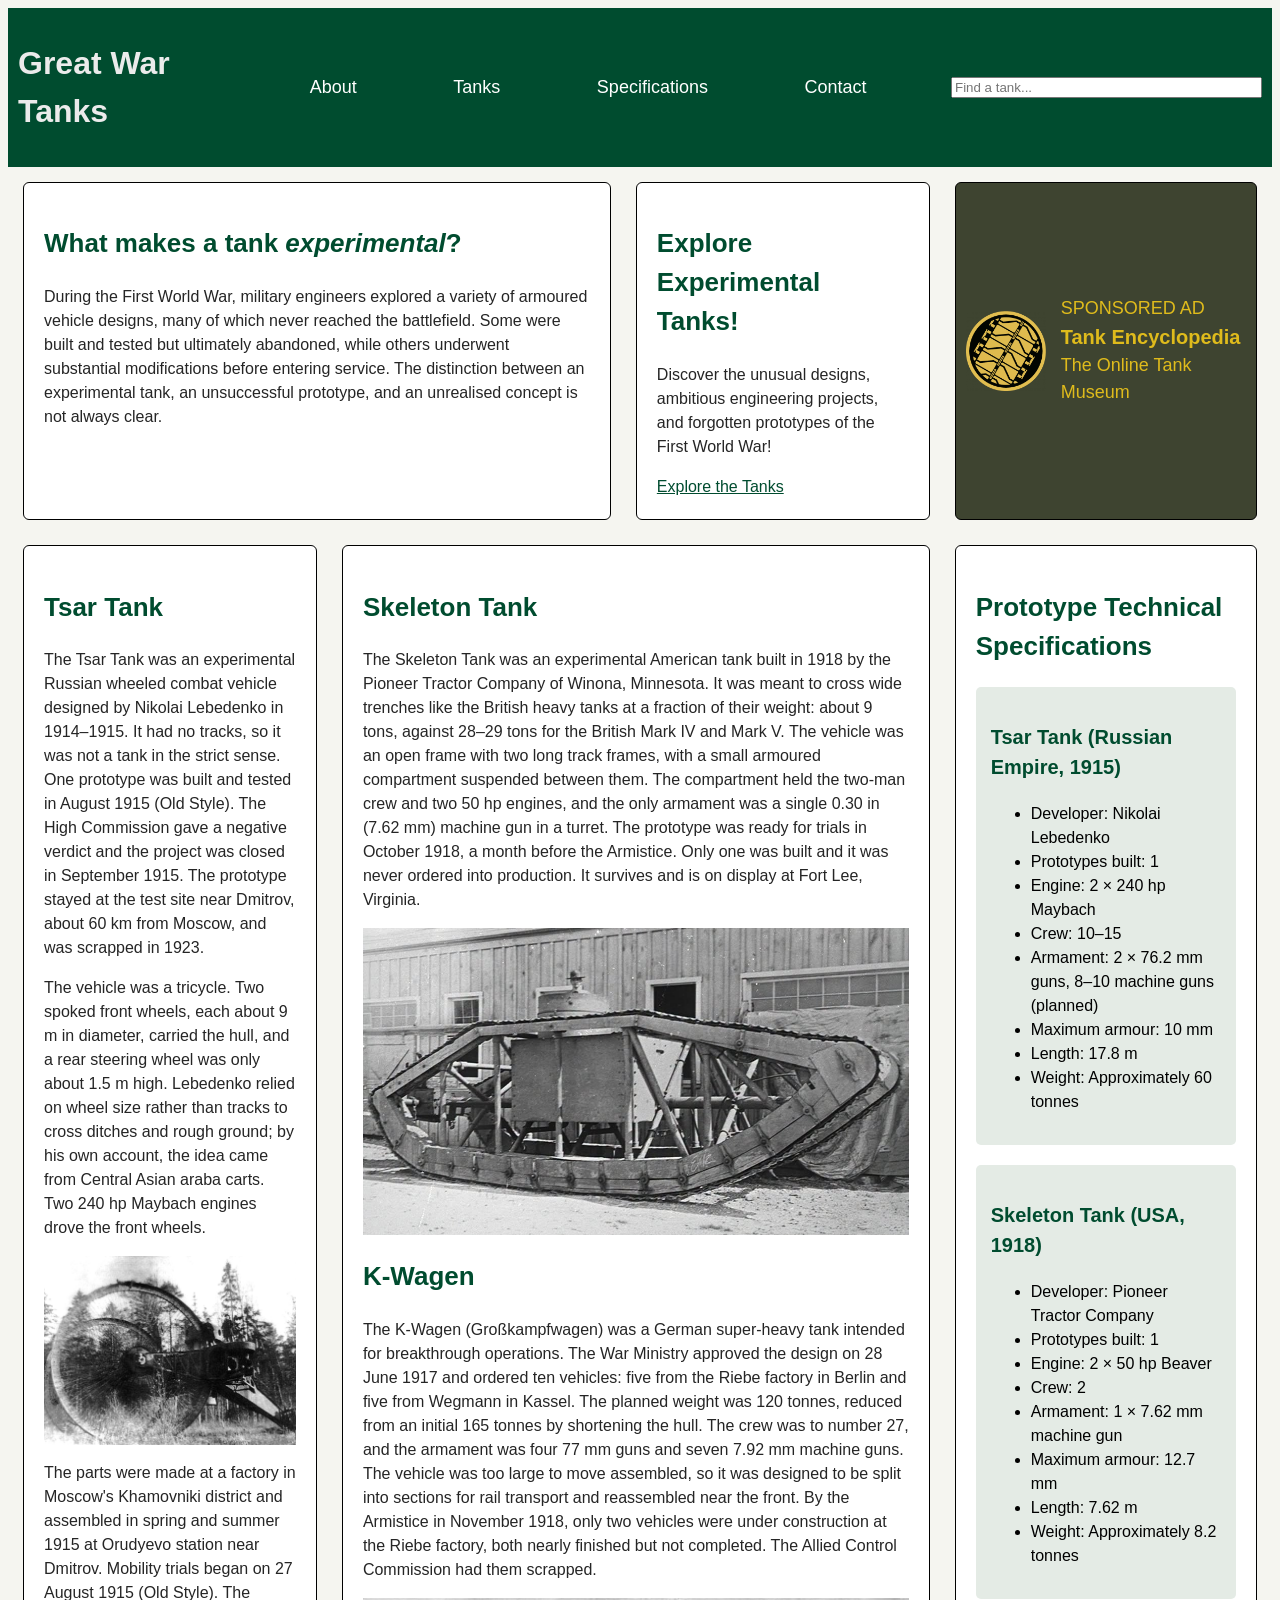
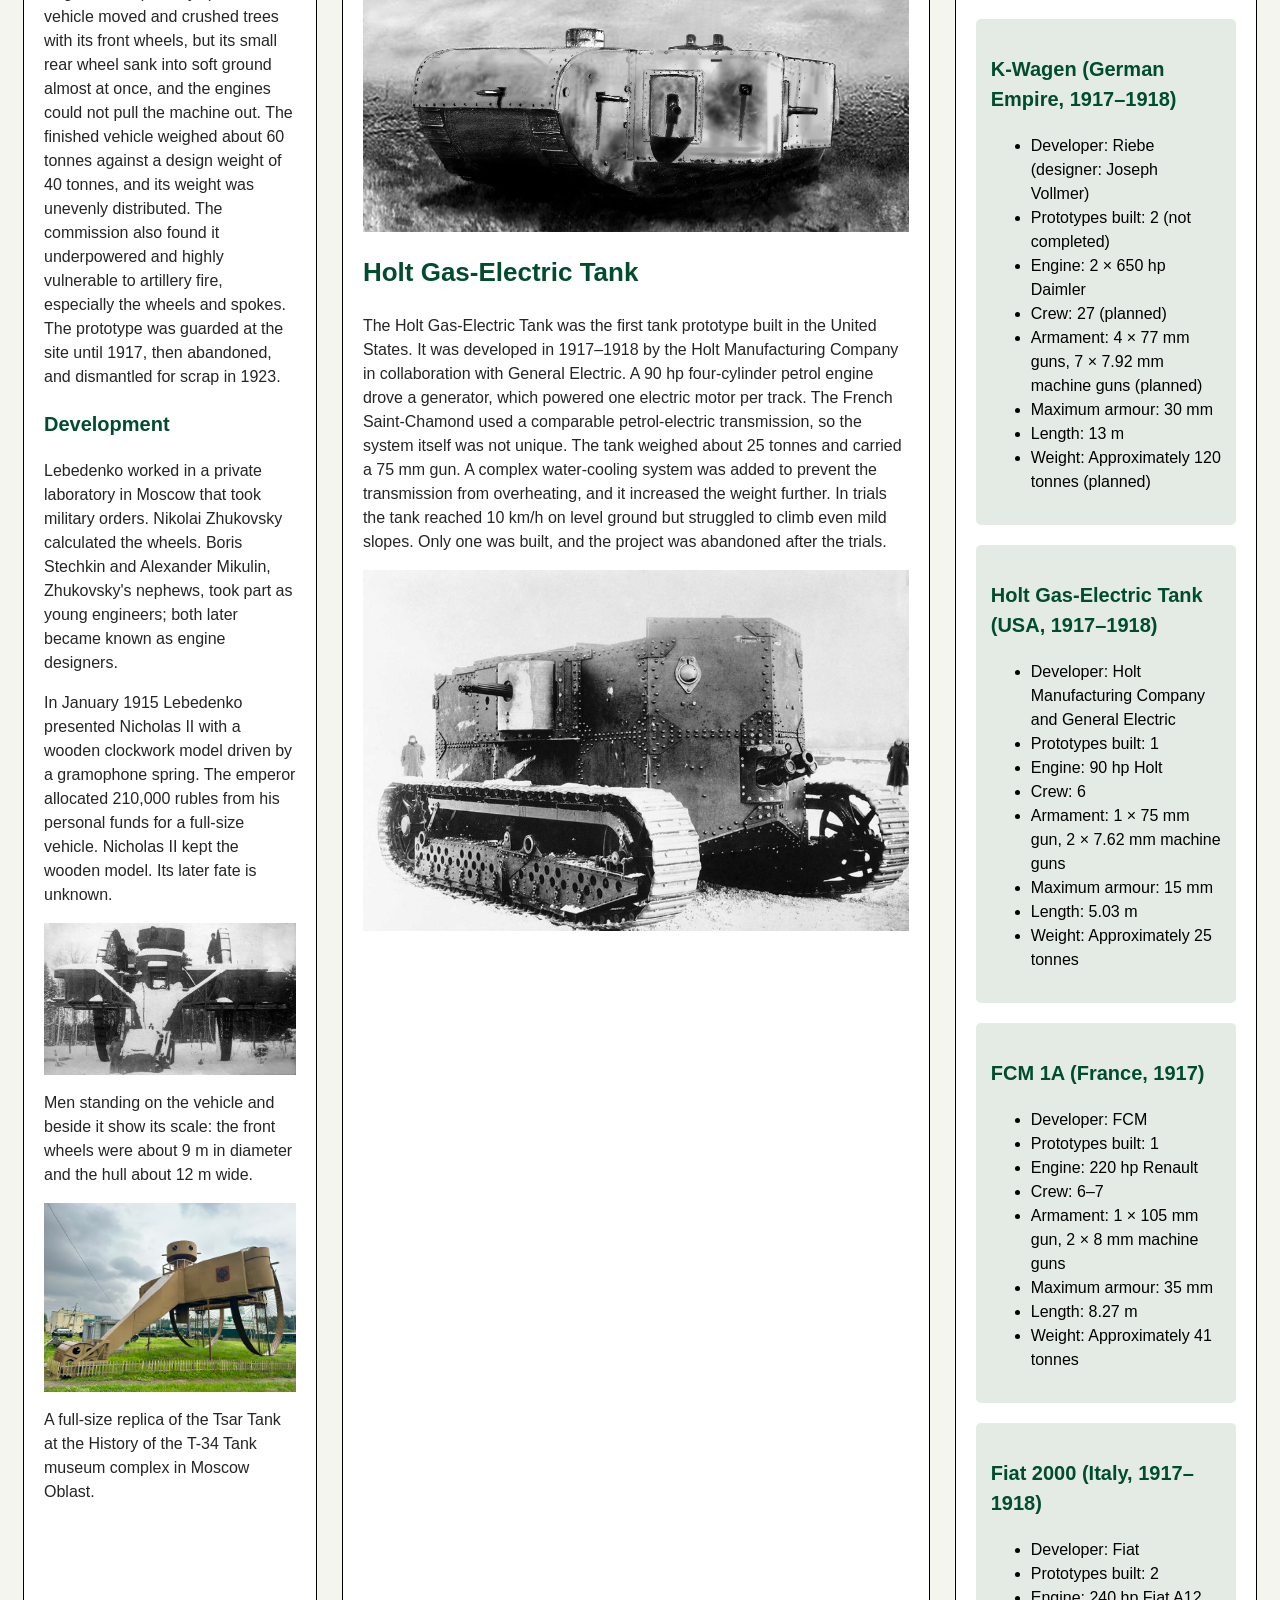
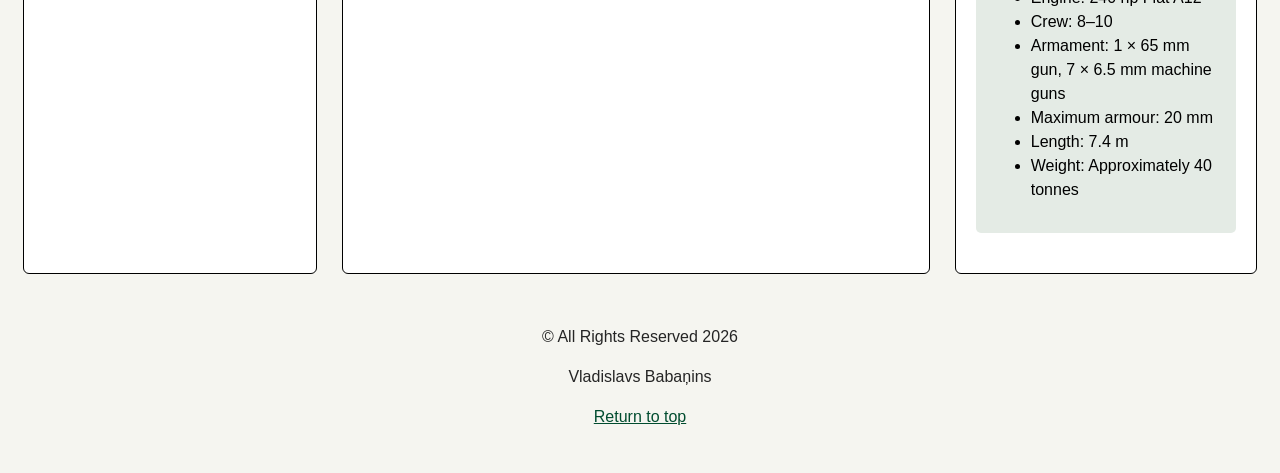
<file: Homework 2 - CSS/index.html>
<!DOCTYPE html>
<html lang="en">
<head>
    <meta charset="UTF-8">
    <meta name="viewport" content="width=device-width, initial-scale=1.0">
    <meta name="keywords" content="World War 1, Tanks">
    <meta name="description" content="A page dedicated to Experimental World War 1 tanks">
    <meta name="author" content="Vladislavs Babaņins">
    <title>Experimental Great War Tanks</title>
    <link rel="stylesheet" href="style.css">
    <link rel="stylesheet" href="responsive.css">
</head>
<body>
    <header class="page-header" id="top">
        <div class="brand">
            <h1>Great War Tanks</h1>
        </div>
        <div class="global-nav">
            <nav>
                <a href="#hero">About</a>
                <a href="#body">Tanks</a>
                <a href="#sidebar">Specifications</a>
                <a href="#footer">Contact</a> 
            </nav>
        </div>
        <div class="tools">
            <input type="search" placeholder="Find a tank...">
            <!-- <button type="submit">Search</button> -->
        </div>
    </header>
    
    <main>
        <div class="hero" id="hero">
            <div class="hero-feature">
                <h2>What makes a tank <i>experimental</i>?</h2>
                <p>During the First World War, military engineers explored a variety of armoured vehicle designs, many of which never reached the battlefield. Some were built and tested but ultimately abandoned, while others underwent substantial modifications before entering service. The distinction between an experimental tank, an unsuccessful prototype, and an unrealised concept is not always clear.</p>
            </div>
            <div class="hero-call-to-action">
                <h2>Explore Experimental Tanks!</h2>
                <p>Discover the unusual designs, ambitious engineering projects, and forgotten prototypes of the First World War!</p>
                <a href="#body" class="cta-button">Explore the Tanks</a>
            </div>
        </div>

        <div class="ad desktop-ad">
            <a href="https://tanks-encyclopedia.com/world-war-i-tanks.php" target="_blank"  rel="noopener noreferrer">
                <img src="img/tank-encyclopedia.png" alt="Tank Encyclopedia logo">
                <div class="ad-text">
                    <p>SPONSORED AD</p>
                    <h2>Tank Encyclopedia</h2>
                    <p>The Online Tank Museum</p>
                </div>
            </a>
        </div>
        <div class="body" id="body">
            <div class ="article-feature">
                <h2>Tsar Tank</h2>
                <p>The Tsar Tank was an experimental Russian wheeled combat vehicle designed by Nikolai Lebedenko in 1914–1915. It had no tracks, so it was not a tank in the strict sense. One prototype was built and tested in August 1915 (Old Style). The High Commission gave a negative verdict and the project was closed in September 1915. The prototype stayed at the test site near Dmitrov, about 60 km from Moscow, and was scrapped in 1923.</p>
                <p>The vehicle was a tricycle. Two spoked front wheels, each about 9 m in diameter, carried the hull, and a rear steering wheel was only about 1.5 m high. Lebedenko relied on wheel size rather than tracks to cross ditches and rough ground; by his own account, the idea came from Central Asian araba carts. Two 240 hp Maybach engines drove the front wheels.</p>
                <img src="img/tsar-tank.jpg" alt="Tsar Tank prototype in a forest, seen from the side">
                <p>The parts were made at a factory in Moscow's Khamovniki district and assembled in spring and summer 1915 at Orudyevo station near Dmitrov. Mobility trials began on 27 August 1915 (Old Style). The vehicle moved and crushed trees with its front wheels, but its small rear wheel sank into soft ground almost at once, and the engines could not pull the machine out. The finished vehicle weighed about 60 tonnes against a design weight of 40 tonnes, and its weight was unevenly distributed. The commission also found it underpowered and highly vulnerable to artillery fire, especially the wheels and spokes. The prototype was guarded at the site until 1917, then abandoned, and dismantled for scrap in 1923.</p>
                
                <h3>Development</h3>
                <p>Lebedenko worked in a private laboratory in Moscow that took military orders. Nikolai Zhukovsky calculated the wheels. Boris Stechkin and Alexander Mikulin, Zhukovsky's nephews, took part as young engineers; both later became known as engine designers.</p>
                <p>In January 1915 Lebedenko presented Nicholas II with a wooden clockwork model driven by a gramophone spring. The emperor allocated 210,000 rubles from his personal funds for a full-size vehicle. Nicholas II kept the wooden model. Its later fate is unknown.</p>
                
                <img src="img/tsar-tank-2.jpg" alt="Tsar Tank prototype in winter with snow on the hull">
                <p>Men standing on the vehicle and beside it show its scale: the front wheels were about 9 m in diameter and the hull about 12 m wide.</p>
                
                <img src="img/tsar-tank-3.jpg" alt="Full-size replica of the Tsar Tank painted khaki, with the imperial coat of arms on the hull">
                <p>A full-size replica of the Tsar Tank at the History of the T-34 Tank museum complex in Moscow Oblast.</p>
            </div>
            <div class="ad mobile-ad">
                <a href="https://tanks-encyclopedia.com/world-war-i-tanks.php" target="_blank"  rel="noopener noreferrer">
                    <img src="img/tank-encyclopedia.png" alt="Tank Encyclopedia logo">
                    <div class="ad-text">
                        <p>SPONSORED AD</p>
                        <h2>Tank Encyclopedia</h2>
                        <p>The Online Tank Museum</p>
                    </div>
                </a>
            </div>
            <div class="article-listing">
                <h2>Skeleton Tank</h2>
                <p>The Skeleton Tank was an experimental American tank built in 1918 by the Pioneer Tractor Company of Winona, Minnesota. It was meant to cross wide trenches like the British heavy tanks at a fraction of their weight: about 9 tons, against 28–29 tons for the British Mark IV and Mark V. The vehicle was an open frame with two long track frames, with a small armoured compartment suspended between them. The compartment held the two-man crew and two 50 hp engines, and the only armament was a single 0.30 in (7.62 mm) machine gun in a turret. The prototype was ready for trials in October 1918, a month before the Armistice. Only one was built and it was never ordered into production. It survives and is on display at Fort Lee, Virginia.</p>
                <img src="img/skeleton-tank.jpg" alt="American Skeleton Tank prototype, 1918">
                <h2>K-Wagen</h2>
                <p>The K-Wagen (Großkampfwagen) was a German super-heavy tank intended for breakthrough operations. The War Ministry approved the design on 28 June 1917 and ordered ten vehicles: five from the Riebe factory in Berlin and five from Wegmann in Kassel. The planned weight was 120 tonnes, reduced from an initial 165 tonnes by shortening the hull. The crew was to number 27, and the armament was four 77 mm guns and seven 7.92 mm machine guns. The vehicle was too large to move assembled, so it was designed to be split into sections for rail transport and reassembled near the front. By the Armistice in November 1918, only two vehicles were under construction at the Riebe factory, both nearly finished but not completed. The Allied Control Commission had them scrapped.</p>
                <img src="img/k-wagen-tank.jpg" alt="German K-Wagen super-heavy tank">
                <h2>Holt Gas-Electric Tank</h2>
                <p>The Holt Gas-Electric Tank was the first tank prototype built in the United States. It was developed in 1917–1918 by the Holt Manufacturing Company in collaboration with General Electric. A 90 hp four-cylinder petrol engine drove a generator, which powered one electric motor per track. The French Saint-Chamond used a comparable petrol-electric transmission, so the system itself was not unique. The tank weighed about 25 tonnes and carried a 75 mm gun. A complex water-cooling system was added to prevent the transmission from overheating, and it increased the weight further. In trials the tank reached 10 km/h on level ground but struggled to climb even mild slopes. Only one was built, and the project was abandoned after the trials.</p>
                <img src="img/holt-gas-electric-tank.jpg" alt="Holt Gas-Electric Tank">
            </div>
        </div>

        <div class="sidebar" id="sidebar">
            <h2>Prototype Technical Specifications</h2>

            <a href="https://en.wikipedia.org/wiki/Tsar_Tank" class="spec-box" target="_blank" rel="noopener noreferrer">
                <h3>Tsar Tank (Russian Empire, 1915)</h3>
                <ul>
                    <li>Developer: Nikolai Lebedenko</li>
                    <li>Prototypes built: 1</li>
                    <li>Engine: 2 × 240 hp Maybach</li>
                    <li>Crew: 10–15</li>
                    <li>Armament: 2 × 76.2 mm guns, 8–10 machine guns (planned)</li>
                    <li>Maximum armour: 10 mm</li>
                    <li>Length: 17.8 m</li>
                    <li>Weight: Approximately 60 tonnes</li>
                </ul>
            </a>

            <a href="https://en.wikipedia.org/wiki/Skeleton_tank" class="spec-box" target="_blank" rel="noopener noreferrer">
                <h3>Skeleton Tank (USA, 1918)</h3>
                <ul>
                    <li>Developer: Pioneer Tractor Company</li>
                    <li>Prototypes built: 1</li>
                    <li>Engine: 2 × 50 hp Beaver</li>
                    <li>Crew: 2</li>
                    <li>Armament: 1 × 7.62 mm machine gun</li>
                    <li>Maximum armour: 12.7 mm</li>
                    <li>Length: 7.62 m</li>
                    <li>Weight: Approximately 8.2 tonnes</li>
                </ul>
            </a>

            <a href="https://en.wikipedia.org/wiki/K-Wagen" class="spec-box" target="_blank" rel="noopener noreferrer">
                <h3>K-Wagen (German Empire, 1917–1918)</h3>
                <ul>
                    <li>Developer: Riebe (designer: Joseph Vollmer)</li>
                    <li>Prototypes built: 2 (not completed)</li>
                    <li>Engine: 2 × 650 hp Daimler</li>
                    <li>Crew: 27 (planned)</li>
                    <li>Armament: 4 × 77 mm guns, 7 × 7.92 mm machine guns (planned)</li>
                    <li>Maximum armour: 30 mm</li>
                    <li>Length: 13 m</li>
                    <li>Weight: Approximately 120 tonnes (planned)</li>
                </ul>
            </a>

            <a href="https://en.wikipedia.org/wiki/Holt_gas%E2%80%93electric_tank" class="spec-box" target="_blank" rel="noopener noreferrer">
                <h3>Holt Gas-Electric Tank (USA, 1917–1918)</h3>
                <ul>
                    <li>Developer: Holt Manufacturing Company and General Electric</li>
                    <li>Prototypes built: 1</li>
                    <li>Engine: 90 hp Holt</li>
                    <li>Crew: 6</li>
                    <li>Armament: 1 × 75 mm gun, 2 × 7.62 mm machine guns</li>
                    <li>Maximum armour: 15 mm</li>
                    <li>Length: 5.03 m</li>
                    <li>Weight: Approximately 25 tonnes</li>
                </ul>
            </a>

            <a href="https://en.wikipedia.org/wiki/FCM_1A" class="spec-box" target="_blank" rel="noopener noreferrer">
                <h3>FCM 1A (France, 1917)</h3>
                <ul>
                    <li>Developer: FCM</li>
                    <li>Prototypes built: 1</li>
                    <li>Engine: 220 hp Renault</li>
                    <li>Crew: 6–7</li>
                    <li>Armament: 1 × 105 mm gun, 2 × 8 mm machine guns</li>
                    <li>Maximum armour: 35 mm</li>
                    <li>Length: 8.27 m</li>
                    <li>Weight: Approximately 41 tonnes</li>
                </ul>
            </a>

            <a href="https://en.wikipedia.org/wiki/Fiat_2000" class="spec-box" target="_blank" rel="noopener noreferrer">
                <h3>Fiat 2000 (Italy, 1917–1918)</h3>
                <ul>
                    <li>Developer: Fiat</li>
                    <li>Prototypes built: 2</li>
                    <li>Engine: 240 hp Fiat A12</li>
                    <li>Crew: 8–10</li>
                    <li>Armament: 1 × 65 mm gun, 7 × 6.5 mm machine guns</li>
                    <li>Maximum armour: 20 mm</li>
                    <li>Length: 7.4 m</li>
                    <li>Weight: Approximately 40 tonnes</li>
                </ul>
            </a>
        </div>
    </main>
    <footer id="footer">
        <p>&copy; All Rights Reserved 2026</p>
        <p>Vladislavs Babaņins</p>
        <p class="return-to-top"><a href="#top">Return to top</a></p>
    </footer>

</body>
</html>
</file>
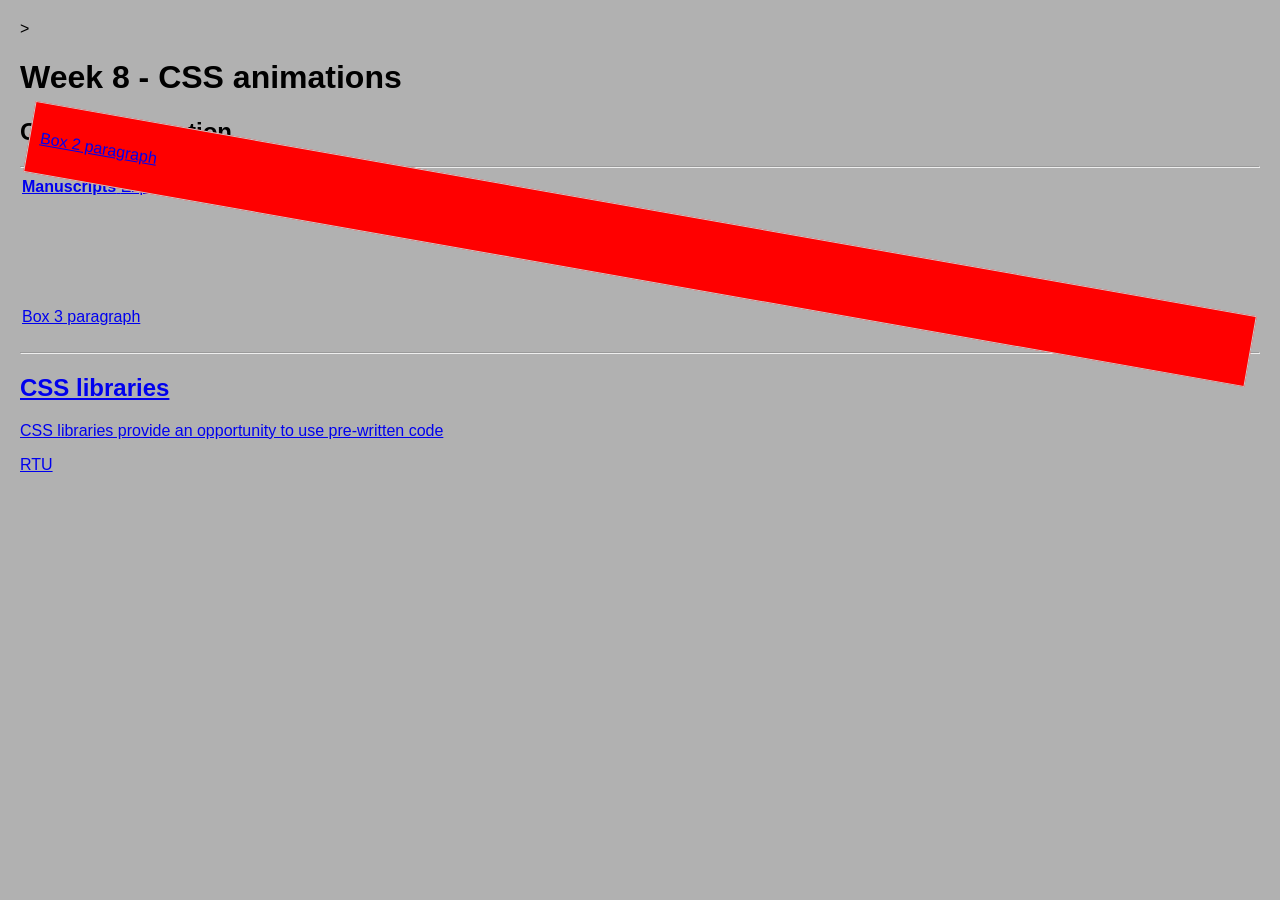
<file: week08/week08.html>
<!DOCTYPE html>
<html lang="en">
<head>
    <meta charset="UTF-8">
    <meta name="viewport" content="width=device-width, initial-scale=1.0">
    <title>Week 8 - CSS animations</title>
    <link rel="stylesheet" href="week08.css">
    <!-- <link
    href="https://cdn.jsdelivr.net/npm/bootstrap@5.3.8/dist/css/bootstrap.min.css"
    rel="stylesheet"
    integrity="sha384-sRIl4kxILFvY47J16cr9ZwB07vP4J8+LH7qKQnuqkuIAvNWLzeN8tE5YBujZqJLB"
    crossorigin="anonymous" -->
    >
    <!-- you can use also Tailwind (some people don't like it) -->
     <!-- but it's an atomic styling. Popular from 2015-2016 -->
    <!-- but why can't you just download this css and then use just it locally (If you don't internet - but yes you can just download it) -->
</head>
<body>

    <header>
        <h1>Week 8 - CSS animations</h1>
    </header>
    <main>
        <h2> CSS tranformation</h2>
        <hr>
        <div class="archive-card">
            <a href="manuscripts.html">
            <strong>Manuscripts</strong>
            <span>Explore the collection</span>
        </div>
    

        <div class="box2">
            <p>Box 2 paragraph</p>
        </div>

        <div class="box3">
            <p>Box 3 paragraph</p>
        </div>

    <hr>
    <h2>CSS libraries</h2>
    <p>CSS libraries provide an opportunity to use pre-written code</p>
    </main>

    <footer>
        <p>RTU</p>
    </footer>

    
</body>
</html>
</file>
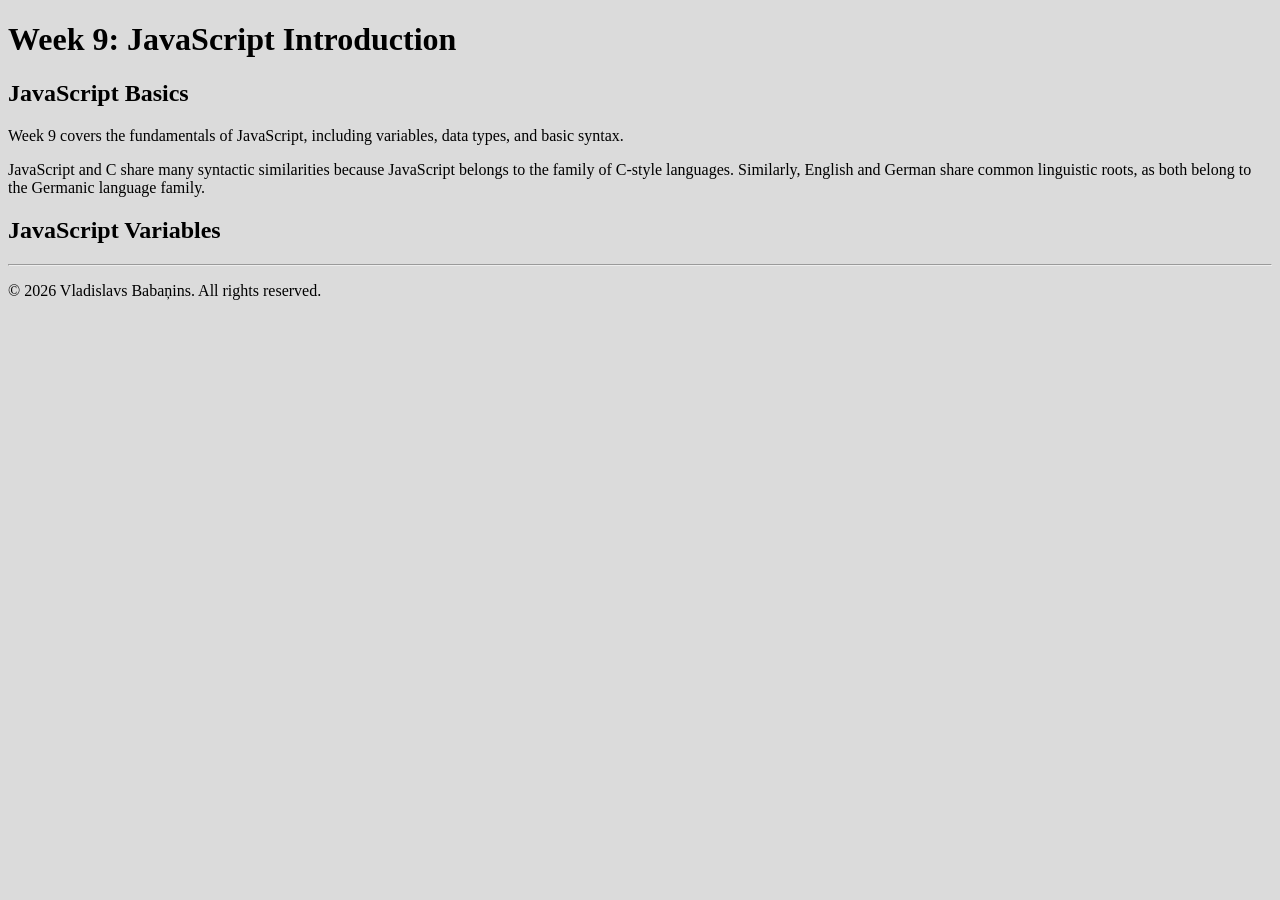
<file: Week09/week09.html>
<!DOCTYPE html>
<html lang="en">
<head>
    <meta charset="UTF-8">
    <meta name="viewport" content="width=device-width, initial-scale=1.0">
    <title>Week 9: JavaScript Introduction</title>
    <!-- Defer means the script should be executed after the page has loaded -->
    <script src="week09.js" defer></script> 
    <!-- <script>
        // This is an inline script that will run as soon as it is encountered in the HTML.
        console.log("I am first but no page is ready!");
    </script> -->
</head>
<body>
    <header>
        <h1>Week 9: JavaScript Introduction</h1>
    </header>

    <main>
        <h2>JavaScript Basics</h2>
        <p>Week 9 covers the fundamentals of JavaScript, including variables, data types, and basic syntax.</p>
        <p>JavaScript and C share many syntactic similarities because JavaScript belongs to the family of C-style languages. Similarly, English and German share common linguistic roots, as both belong to the Germanic language family.</p>
        <h2>JavaScript Variables</h2>
        <hr>
        <div class="my-output">
            <p id="output"></p>
        </div>
    </main>
     <footer>
        <p>&copy; 2026 Vladislavs Babaņins. All rights reserved.</p>
     </footer>
<!-- <script>
    // JavaScript code can be added here for interactivity or functionality
    // This is old inline style. Try to avoid inline styles and use CSS instead for better separation of concerns.
    // document.body.style.backgroundColor = "red"; // Example: Change background color
    // console.log("Hello World!"); // Example: Log a message to the console
</script> -->
</body>
</html>
</file>
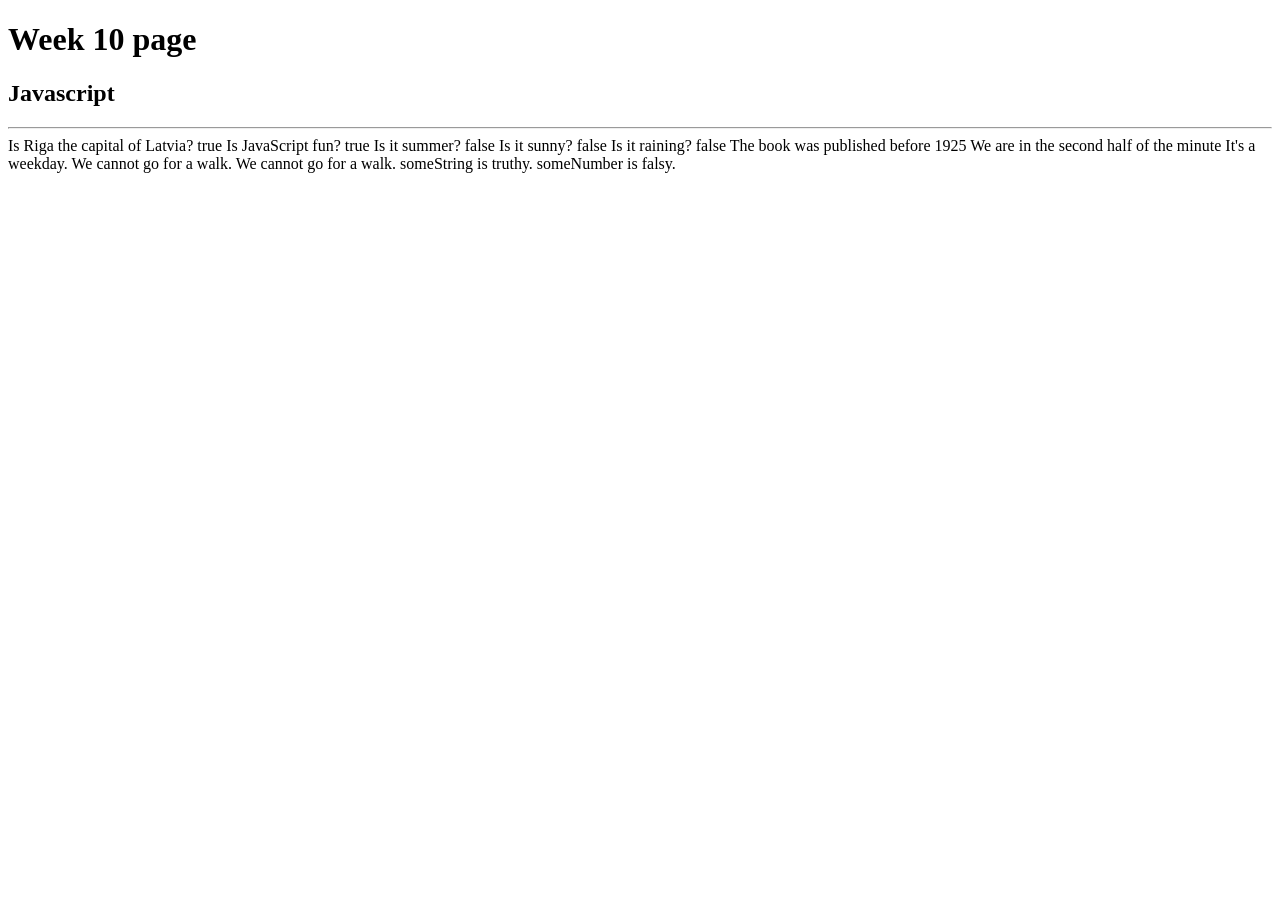
<file: Week10/week10.html>
<!DOCTYPE html>
<html lang="en">
<head>
    <meta charset="UTF-8">
    <meta name="viewport" content="width=<device-width>, initial-scale=1.0">
    <title>Document</title>
    <script src="week10.js" defer></script>
</head>
<body>
    <h1>Week 10 page</h1>
    <h2>Javascript</h2>
    <hr>
    <!-- class so I can refer to it -->
    <div class="output-container">
        <p>This is a simple JavaScript example.</p>
    </div>
</body>
</html>
</file>
<file: Homework 2 - CSS/style.css>
/* GENERAL STYLE */
main {
    display: flex;
    flex-direction: column;
    padding: 15px;
    gap: 25px;
}

body {
    background-color: #F5F5F0;
    color: #252525;
    font-family: Arial, sans-serif;
    font-size: 16px;
    line-height: 1.5;
}

h2, h3 {
    color: #004C2F;
}

h2 {
    font-size: 26px;
}

h3 {
    font-size: 20px;
}

a {
    color: #004C2F;
}

p {
    font-size: 16px;
}

a:hover {
    color: rgb(255, 0, 0);
    background-color: #52633A;
    border-radius: 4px;
    box-shadow: 5px 5px 5px black;
    scale: 110%;
}

/* White round boxes with black borders */
.hero-feature, .hero-call-to-action, .article-feature, .article-listing, .sidebar {
    background-color: white;
    padding: 20px;
    border: 1px solid black;
    border-radius: 6px;
}

/* 1. Header */
.page-header {
    background-color: rgb(0, 76, 47);
    color: rgb(235, 235, 235);
    align-items: center;
    padding: 10px;
}

.global-nav nav {
    display: flex;
    justify-content: space-evenly;
    flex-wrap: wrap;
    gap: 4px 12px;
}

.global-nav a {
    color: white;
    text-decoration: none;
    font-size: 18px;
    transition: background-color 250ms ease;
}

.global-nav a:hover {
    color: red;
}

.tools {
    display: flex;
}

.tools input {
    width: 100%;
}

/* 2. Hero */
.hero {
    gap: 25px;
}

/* 3. Ad */
.ad {
    background-color: #3e4430;
    padding: 10px;
    display: flex;
    align-items: center;
    justify-content: center;
    border: 1px solid black;
    border-radius: 6px;
}

.ad a {
    display: flex;
    align-items: center;
    gap: 15px;
    text-decoration: none;
    color: rgb(223, 187, 28);
}

.ad img {
    width: 80px;
    height: auto;
}

.ad-text h2 {
    margin: 0;
    font-size: 20px;
    color: rgb(223, 187, 28);
}

.ad-text p {
    margin: 0;
    font-size: 18px;
}

/* 4. Body */
.body {
    display: flex;
    flex-direction: column;
    gap: 25px;
}

.body img {
    max-width: 100%;
    height: auto;
    display: block;
}

/* 5. Sidebar: Prototype Technical Specifications */
.spec-box {
    display: block;
    padding: 15px;
    margin-bottom: 20px;
    background-color: #E4EBE5;
    color: black;
    text-decoration: none;
    border-radius: 5px;
    transition: transform 0.2s ease, box-shadow 0.2s ease;
}

.spec-box:hover h3 {
    color: white;
}

.spec-box:hover {
    color: white;
    transform: translateY(-2px) scale(1.02);
    box-shadow: 0 8px 20px black;
}

/* 6. Footer */
footer {
    padding: 20px;
    text-align: center;
    font-size: 14px;
}

.return-to-top {
    margin-top: 15px;
}
</file>
<file: Homework 2 - CSS/responsive.css>
/* GRID AREA NAMES */
/* 1. Header */
.brand {
    grid-area: brand;
}

.global-nav {
    grid-area: global-nav;
}

.tools {
    grid-area: tools;
}

/* 2. Hero */
.hero {
    grid-area: hero;
}

.hero-feature {
    grid-area: hero-feature;
}

.hero-call-to-action {
    grid-area: hero-call-to-action;
}

/* 3. Ad */
.mobile-ad {
    grid-area: mobile-ad;
}

.desktop-ad {
    display: none;
    justify-content: center;
    align-items: center;
    grid-area: ad;
}

.body {
    grid-area: body;
}

/* 4. Body */
.article-feature {
    grid-area: article-feature;
}

.article-listing {
    grid-area: article-listing;
}

/* 5. Sidebar */
.sidebar {
    grid-area: sidebar;
}

/* Smartphone: less than 576px */
@media (max-width: 575.98px) {
    .page-header {
        display: grid;
        grid-template-columns: 3fr 2fr;
        grid-template-areas:
            "brand brand"
            "global-nav tools";
    }

    .hero-feature {
        display: none;
    }

    .sidebar {
        display: none;
    }
    
}

/* Tablet: from 576px to less than 992px */
@media (min-width: 576px) and (max-width: 991.98px) {
    .mobile-ad a {
        flex-direction: column;
        text-align: center;
        gap: 10px;
    }

    .page-header {
        display: grid;
        grid-template-columns: 2.5fr 6.5fr 3fr;
        grid-template-areas:
            "brand global-nav tools";
    }

    .hero {
        display: grid;
        grid-template-areas:
            "hero-feature"
            "hero-call-to-action";
    }

    .body {
        display: grid;
        grid-template-columns: 9fr 3fr; 
        grid-template-areas:
            "article-feature mobile-ad"
            "article-listing article-listing";
    }

}

/* Desktop: 992px and wider */
@media (min-width: 992px) {
    main {
        display: grid;
        grid-template-columns: 9fr 3fr;
        grid-template-areas:
            "hero ad"
            "body sidebar";
    }

    .page-header {
        display: grid;
        grid-template-columns: 2fr 7fr 3fr;
        grid-template-areas:
            "brand global-nav tools";
    }

    .hero {
        display: grid;
        grid-template-columns: 6fr 3fr;
        grid-template-areas:
            "hero-feature hero-call-to-action";
    }

    .body {
        display: grid;
        grid-template-columns: 3fr 6fr; 
        grid-template-areas:
            "article-feature article-listing";
    }

    .mobile-ad {
        display: none;
    }

    .desktop-ad {
        display: flex;
    }
    
}
</file>
<file: week08/week08.css>
body {
    background-color: #b1b1b1;
    font-family: Arial, sans-serif;
    margin: 10px;
    padding: 10px;
}

.archive-card {
    background-color: #b1b1b1;
    border: 2px, solid #b1b1b1;
    /* transition: background-color 250ms ease; */

    transition:
        background-color 250ms ease,
        transform 250ms ease,
        box-shadow 250ms ease;

}


.box3 {
    background-color: #b1b1b1;
    border: 2px, solid #b1b1b1;
}

.box3:hover {
    transform: translate(400px,10px)
}


.archive-card:hover {
    /* transform: translateY(-10px); */
    background-color: #0488f5;
    transform: scale(1.5);
    transition: background-color 500ms ease, transform 500ms ease;

}

.box2 {
    background-color: red;
    border: 1px solid #ccc;
    padding: 10px;
    margin: 10px 0;
    animation: reveal-record 2800ms ease-out both;
}

.box2:hover {
    animation: reveal-record 2800ms ease-out both;
}

@keyframes reveal-record {
    from {
        opacity: 0;
        transform: translateX(-35px);
    }

    /* middle animation (like a keyframe) */
    50% {
        opacity: 0.5;
        transform: translateX(-15px);
        transform: translateY(-15px);
        background-color:#0488f5;
        rotate: 20deg;
    }
    to {
        opacity: 1;
        transform: translateX(0);
        rotate: 10deg;
    }
}
</file>
